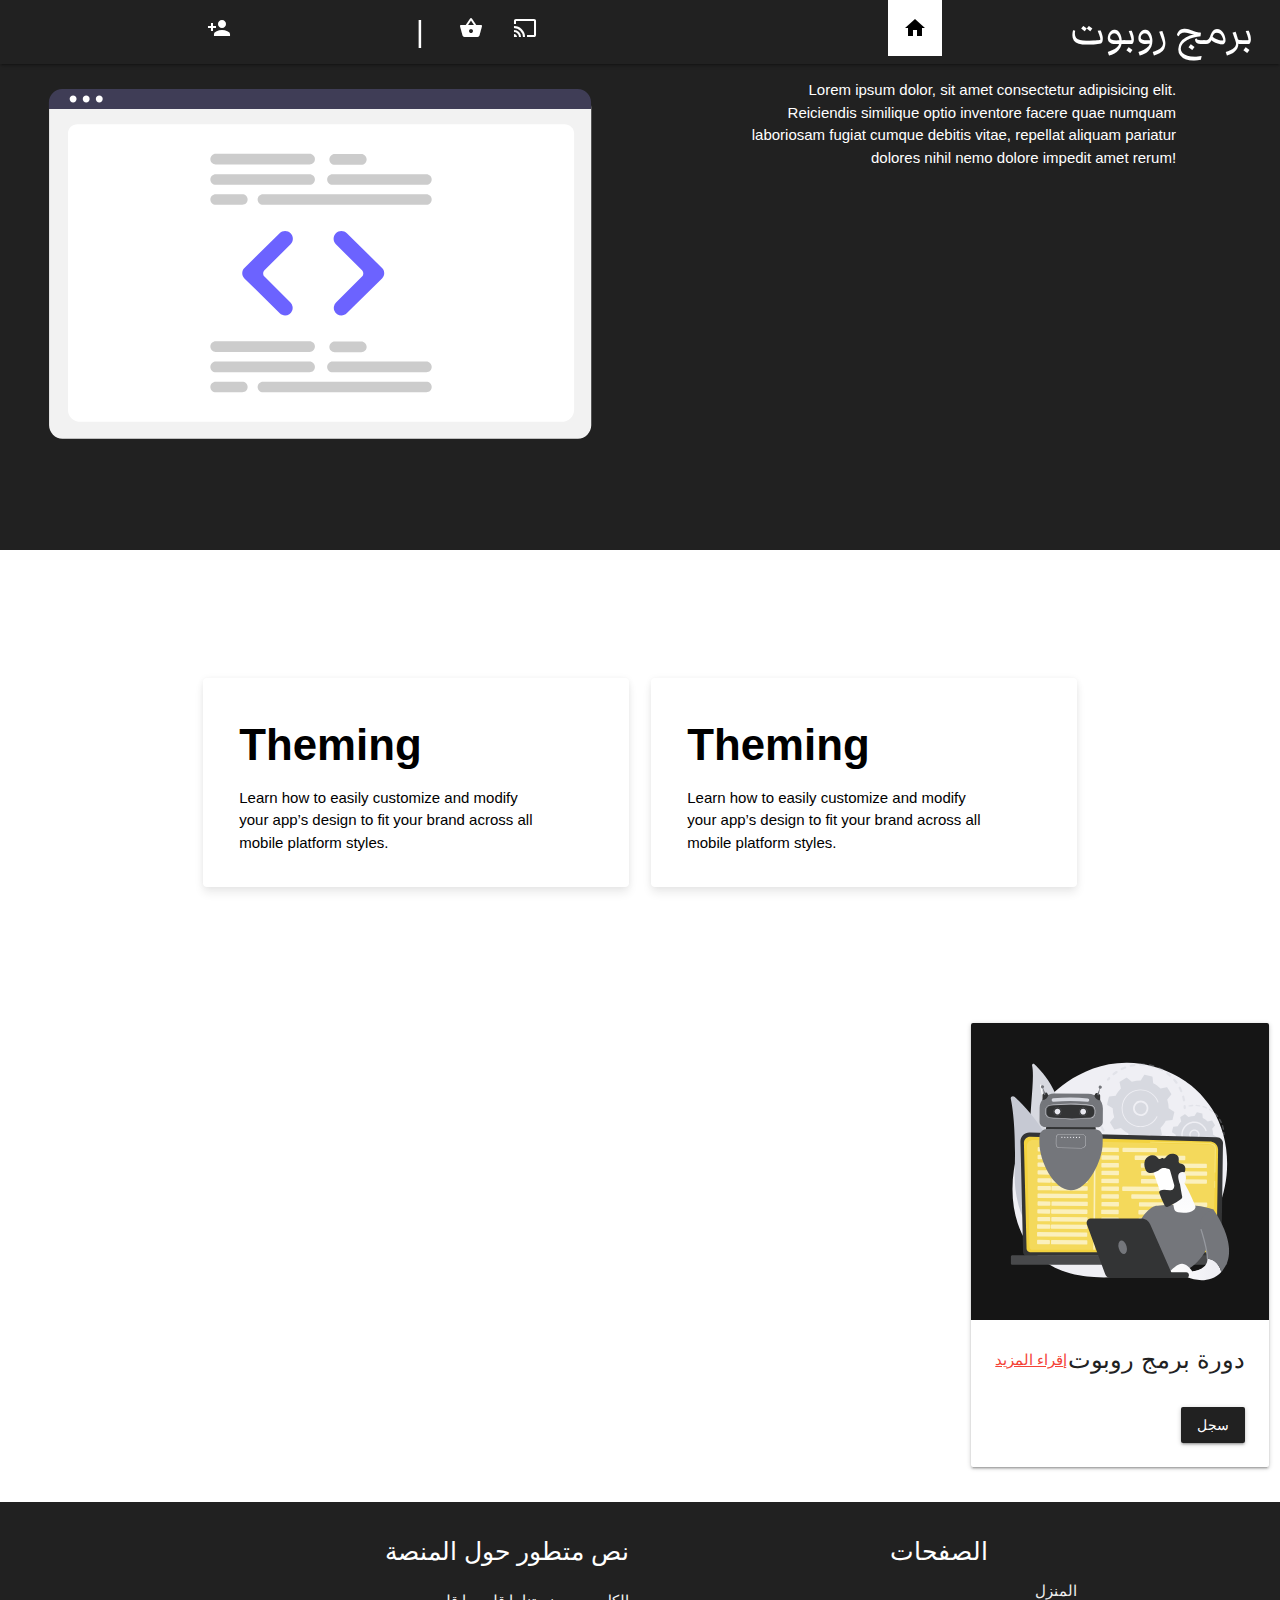
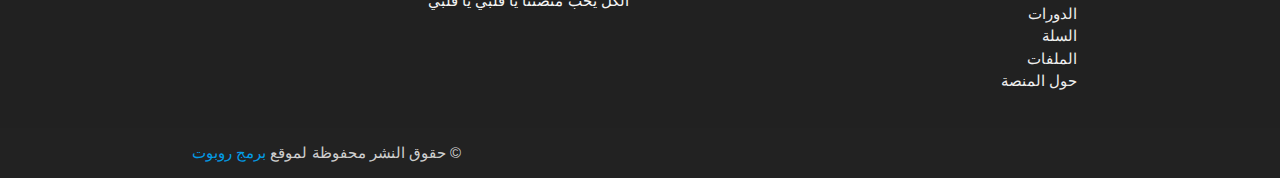
<file: time/3/3.html>
<!DOCTYPE html>
<html lang="ar">
<head>
    <link href="https://fonts.googleapis.com/css?family=Nunito:200,300,400,600,700,900" rel="stylesheet">
    <meta charset="UTF-8">
    <meta http-equiv="X-UA-Compatible" content="IE=edge">
    <meta name="viewport" content="width=device-width, initial-scale=1.0">
    <link href="https://fonts.googleapis.com/icon?family=Material+Icons" rel="stylesheet">
    <link rel="stylesheet" href="https://cdnjs.cloudflare.com/ajax/libs/materialize/1.0.0/css/materialize.min.css">
    <link rel="stylesheet" href="css/style.css">
    <title>برمج روبوت - المنزل</title>
</head>
<body>
    <!-- رئس الموقع -->
    <header class="saad">
        <!-- Large Nav -->
        <div class="navbar-fixed">
            <nav class="nav-wrapper grey darken-4">
              <div class="container">
                <a href="#" style="margin-right: 20px; font-size: 330%; font-family: 'Markazi Text', serif;" class="brand-logo right">برمج روبوت</a>
                <a href="#" class="sidenav-trigger" data-target="mobile-links">
                  <i class="material-icons">menu</i>
                </a>
                <ul class="left hide-on-med-and-down">
                    <li class="logged-out">
                        <a href="#" class="modal-trigger" data-target="modal-signup"><i class="material-icons">person_add</i></a>
                    </li>
                    <li class="logged-out">
                        <a href="#" class="modal-trigger" data-target="modal-login"><i class="material-icons">login</i></a>
                    </li>
                    <li style=" font-size: 200%; margin: 0 20px" >|</li>

                    <li><a href="#"><i class="material-icons">shopping_basket</i></a></li>
                    <li><a href="#"><i class="material-icons">cast_for_education</i></a></li>
                    <li class="btn-med waves-effect waves-light white"> <a href="/"><i class="material-icons black-text">home</i></a></li>
                </ul>
              </div>
            </nav>
        </div>
        
        <ul class="sidenav" id="mobile-links">
            <li class="logged-out">
                <a href="#" class="right-align modal-trigger" data-target="modal-login"><i class="material-icons left">login</i>تسجيل الدخول</a>
            </li>
            <li class="logged-out">
                <a href="#" class="right-align modal-trigger" data-target="modal-signup"><i class="material-icons left">person_add</i>انشاء حساب</a>
            </li>
            <hr>
            <li class="active right-align"><a href="/"><i class="material-icons left">home</i>المنزل</a></li>
            <li class="right-align"><a href="/"><i class="material-icons left">cast_for_education</i>الدورات</a></li>
            <li class="right-align"><a href="/"><i class="material-icons left">shopping_basket</i>السلة</a></li>
        </ul>
          
        <!-- slide -->
        <div id="cont" class="row center">
            <div style="margin-top: 25px;" class="col s12 l6"><img class="main-img" src="img/main-dash-add.svg" alt=""></div>

            <div class="col s12 l6">
                <div class="container right-align">
                    <p>Lorem ipsum dolor, sit amet consectetur adipisicing elit. Reiciendis similique optio inventore facere quae numquam laboriosam fugiat cumque debitis vitae, repellat aliquam pariatur dolores nihil nemo dolore impedit amet rerum!</p>
                </div>
            </div>
        </div>
       
        <!-- SIGN UP MODAL -->
        <div id="modal-signup" class="modal">
            <div class="modal-content">
                <h4 class="right">إنشاء حساب</h4><br />
                <form id="signup-form">
                    <div class="input-field">
                        <input type="email" id="signup-email" required />
                        <label for="signup-email">عنوان البريد الالكتروني</label>
                    </div>
                    <div class="input-field">
                        <input type="password" id="signup-password" required />
                        <label for="signup-password">كلمة السر</label>
                    </div>
                    <div class="input-field">
                        <input type="password" id="signup-password" required />
                        <label for="signup-password">اعد إدخال كلمة السر</label>
                    </div>
                    <button class="btn yellow darken-2 z-depth-0">انشاء</button>
                </form>
            </div>
        </div>
        <!-- LOGIN MODAL -->
        <div id="modal-login" class="modal">
            <div class="modal-content">
                <h4 class="right">تسجيل الدخول</h4><br />
                <form id="login-form">
                <div class="input-field">
                    <input type="email" id="login-email" required />
                    <label for="login-email">عنوان البريد الالكتروني</label>
                </div>
                <div class="input-field">
                    <input type="password" id="login-password" required />
                    <label for="login-password">كلمة السر</label>
                </div>
                <button class="btn yellow darken-2 z-depth-0">اتمام</button>
                </form>
            </div>
        </div>  
    </header>

    <!-- الفوائد -->
    <article style="margin-top: 10%;"> 
        <div class="container">
            <div class="row">
                <div class="col l6 m6 s12">
                    <div class="cad card-2">
                        <a href="">
                            <h3 style="color: black;">Theming</h3>
                            <p style="color: black;">Learn how to easily customize and modify your app’s design to fit your
                            brand across all mobile platform styles.</p>
                        </a>
                    </div>
                </div>
                <div class="col l6 m6 s12">
                    <div class="cad card-3">
                        <a href="">
                            <h3  style="color: black;">Theming</h3>
                            <p  style="color: black;">Learn how to easily customize and modify your app’s design to fit your
                            brand across all mobile platform styles.</p>
                        </a>
                    </div>
                </div>
            </div>
        </div>
    </article>
        
    <!-- الدورات -->
    <article style="margin-top: 10%;">
        <div class="row">
            <div class="col s6 m4 l3 right">
                <div class="card">
                    <div class="card-image waves-effect waves-block waves-light">
                        <img class="activator" src="img/robotic.svg">
                    </div>
                    <div class="card-content">
                        <span class="card-title activator grey-text text-darken-4 right-align">دورة برمج روبوت<span style="font-size: 15px; text-decoration: underline;" class="left red-text">إقراء المزيد</span></span>
                        <br>
                        <p class="right-align"><a class="waves-effect waves-light btn grey darken-4" href="#">سجل</a></p>
                    </div>
                    <div class="card-reveal">
                        <span class="card-title grey-text text-darken-4">Card Title<i class="material-icons right">close</i></span>
                        <p>Here is some more information about this product that is only revealed once clicked on.</p>
                    </div>
                </div>
            </div>
        </div>
    </article>

    <!-- نهاية الموقع -->
    <footer class="page-footer grey darken-4">
        <div class="container">
          <div class="row">
            <div class="col l6 s12">
              <h5 class="white-text right">نص متطور حول المنصة</h5>
              <br>
              <p class="right grey-text text-lighten-4">الكل يحب منصتنا يا قلبي يا قلبي</p>
            </div>
            <div class="col l4 offset-l2 s12">
                <h5 class="center white-text">الصفحات</h5>
                <ul class="center">
                    <div class="right-align">
                        <li><a class="grey-text text-lighten-3" href="#!">المنزل</a></li>
                        <li><a class="grey-text text-lighten-3" href="#!">الدورات</a></li>
                        <li><a class="grey-text text-lighten-3" href="#!">السلة</a></li>
                        <li><a class="grey-text text-lighten-3" href="#!">الملفات</a></li>
                        <li><a class="grey-text text-lighten-3" href="#!">حول المنصة</a></li>
                    </div>
                </ul>
            </div>
          </div>
        </div>
        <div class="footer-copyright">
          <div class="container">
          حقوق النشر محفوظة لموقع <a href=""> برمج روبوت</a> © 
          <!-- <a class="grey-text text-lighten-4 right" href="#!">More Links</a> -->
          </div>
        </div>
    </footer>

    <script src="https://code.jquery.com/jquery-3.6.0.min.js"></script>
    <script src="https://cdnjs.cloudflare.com/ajax/libs/materialize/1.0.0/js/materialize.min.js"></script>
    <!-- <script src="js/brmj.js"></script> -->
    <script>
        //   var instance = M.Tabs.init(el, options);

        $(document).ready(function(){
      $('.sidenav').sidenav();
    //   $('.tabs').tabs();
    });
        $(document).ready(function() {
            var categories = $('nav .categories-container');
            if (categories.length) {
            categories.pushpin({ top: categories.offset().top });
            }
        });
        // setup materialize components
        document.addEventListener('DOMContentLoaded', function() {

        var modals = document.querySelectorAll('.modal');
        M.Modal.init(modals);

        var items = document.querySelectorAll('.collapsible');
        M.Collapsible.init(items);

        });

        
    </script>

</body>
</html>
</file>
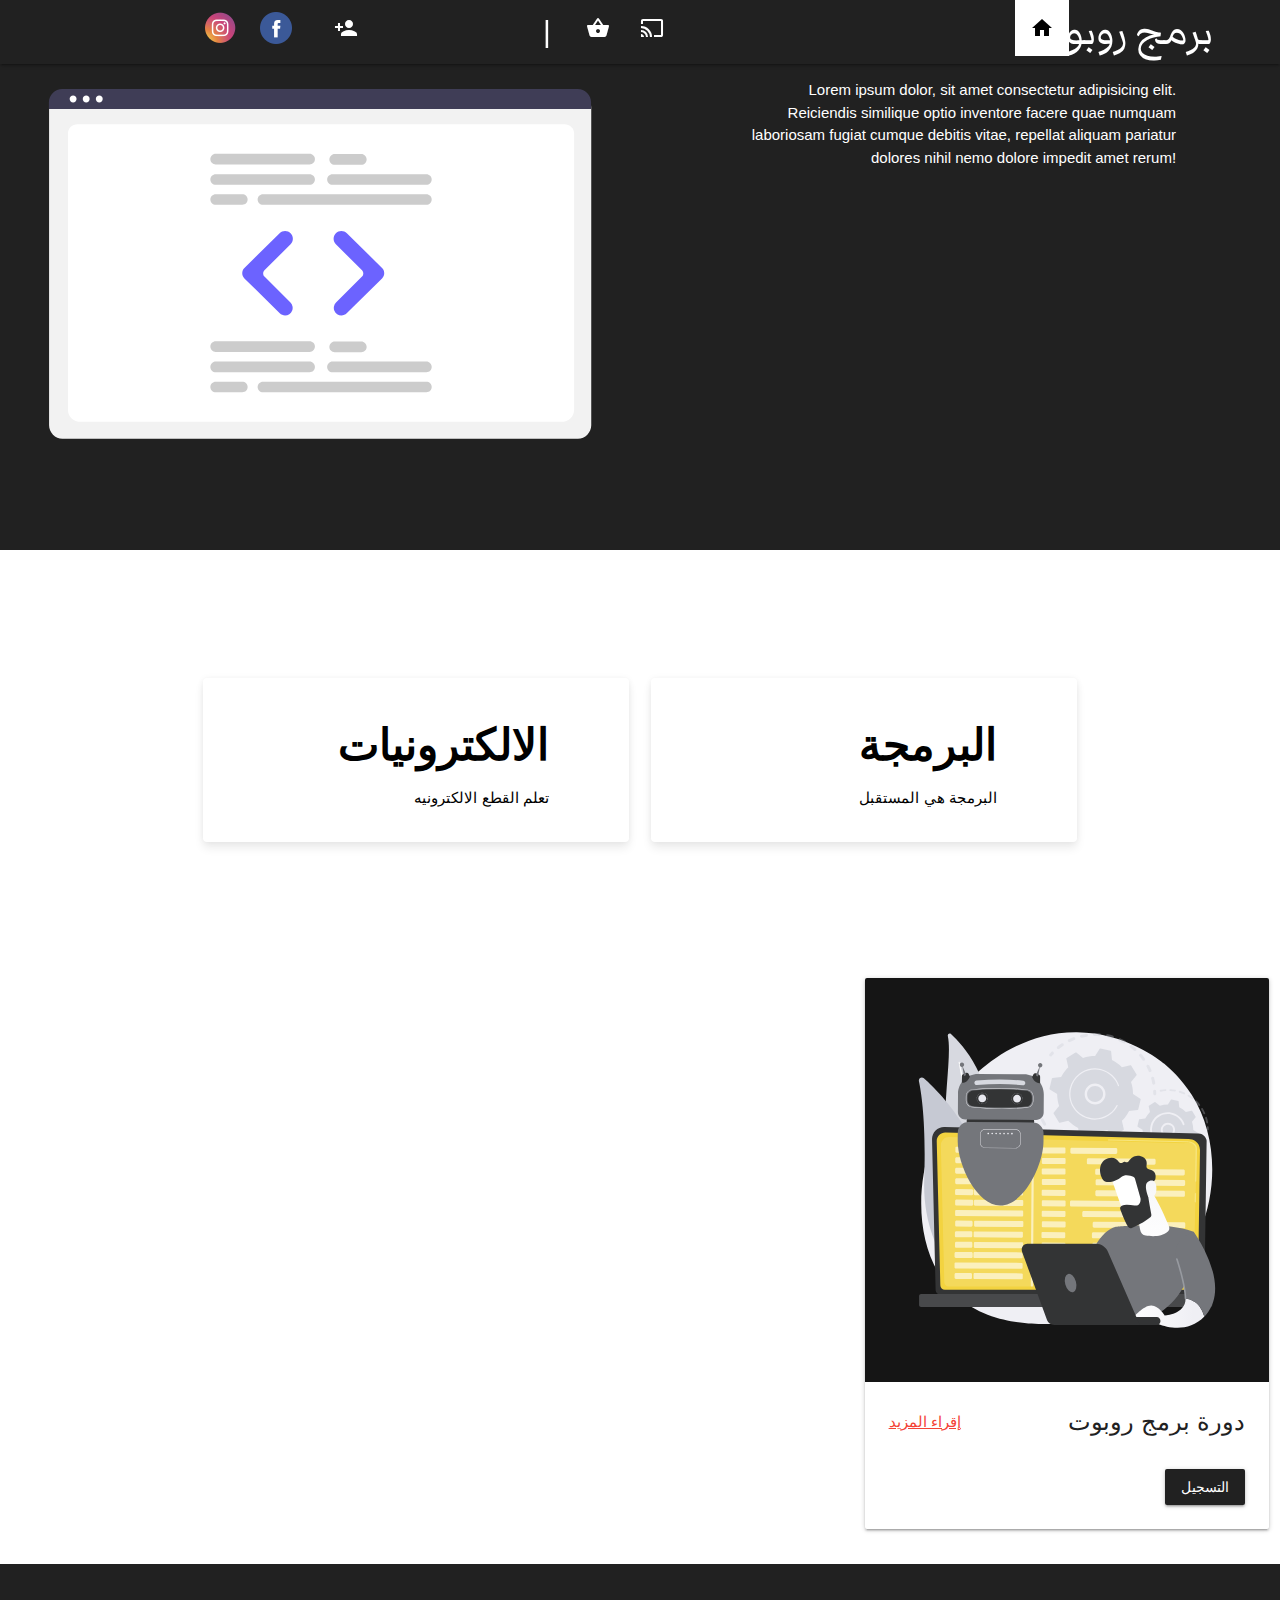
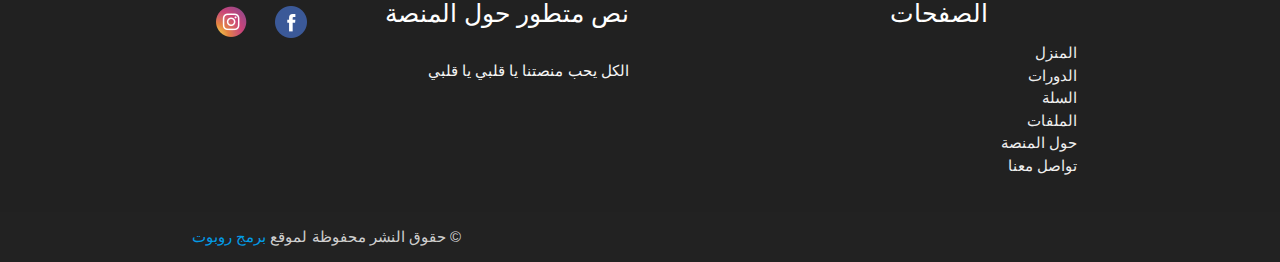
<file: time/4/4.html>
<!DOCTYPE html>
<html lang="ar">
<head>
    <link href="https://fonts.googleapis.com/css?family=Nunito:200,300,400,600,700,900" rel="stylesheet">
    <meta charset="UTF-8">
    <meta http-equiv="X-UA-Compatible" content="IE=edge">
    <meta name="viewport" content="width=device-width, initial-scale=1.0">
    <link href="https://fonts.googleapis.com/icon?family=Material+Icons" rel="stylesheet">
    <link rel="stylesheet" href="https://cdnjs.cloudflare.com/ajax/libs/materialize/1.0.0/css/materialize.min.css">
    <link rel="stylesheet" href="css/style.css">
    <title>برمج روبوت - المنزل</title>
</head>
<body>
    <!-- رئس الموقع -->
    <header class="saad">
        <!-- Large Nav -->
        <div class="navbar-fixed">
            <nav class="nav-wrapper grey darken-4">
              <div class="container">
                <a href="#" id="logo" class="brand-logo right">برمج روبوت</a>
                <a href="#" class="sidenav-trigger" data-target="mobile-links">
                  <i class="material-icons">menu</i>
                </a>
                <ul class="left hide-on-med-and-down">
                    <li class="left-align"><a  style="padding: 7px 12px 0 12px;" href=""><img src="img/instagram.png" alt=""></a></li>
                    <li><a  style="padding: 7px 12px 0  12px; margin-right: 15px;" href=""><img src="img/facebook.png" alt=""></a></li>

                    <li class="logged-out">
                        <a href="#" class="modal-trigger" data-target="modal-signup"><i class="material-icons">person_add</i></a>
                    </li>
                    <li class="logged-out">
                        <a href="#" class="modal-trigger" data-target="modal-login"><i class="material-icons">login</i></a>
                    </li>
                    <li style=" font-size: 200%; margin: 0 20px" >|</li>

                    <li><a href="#"><i class="material-icons">shopping_basket</i></a></li>
                    <li><a href="#"><i class="material-icons">cast_for_education</i></a></li>
                    <li class="btn-med waves-effect waves-light white"> <a href="/"><i class="material-icons black-text">home</i></a></li>
                </ul>
              </div>
            </nav>
        </div>
        
        <ul class="sidenav" id="mobile-links">
            <li class="logged-out">
                <a href="#" class="right-align modal-trigger" data-target="modal-login"><i class="material-icons left">login</i>تسجيل الدخول</a>
            </li>
            <li class="logged-out">
                <a href="#" class="right-align modal-trigger" data-target="modal-signup"><i class="material-icons left">person_add</i>انشاء حساب</a>
            </li>
            <hr>
            <li class="active right-align"><a href="/"><i class="material-icons left">home</i>المنزل</a></li>
            <li class="right-align"><a href="/"><i class="material-icons left">cast_for_education</i>الدورات</a></li>
            <li class="right-align"><a href="/"><i class="material-icons left">shopping_basket</i>السلة</a></li>
        </ul>
          
        <!-- slide -->
        <div id="cont" class="row center">
            <div style="margin-top: 25px;" class="col s12 l6"><img class="main-img" src="img/main-dash-add.svg" alt=""></div>

            <div class="col s12 l6">
                <div class="container right-align">
                    <p>Lorem ipsum dolor, sit amet consectetur adipisicing elit. Reiciendis similique optio inventore facere quae numquam laboriosam fugiat cumque debitis vitae, repellat aliquam pariatur dolores nihil nemo dolore impedit amet rerum!</p>
                </div>
            </div>
        </div>
       
        <!-- SIGN UP MODAL -->
        <div id="modal-signup" class="modal">
            <div class="modal-content">
                <h4 class="right">إنشاء حساب</h4><br />
                <form id="signup-form">
                    <div class="input-field">
                        <input type="email" id="signup-email" required />
                        <label for="signup-email">عنوان البريد الالكتروني</label>
                    </div>
                    <div class="input-field">
                        <input type="password" id="signup-password" required />
                        <label for="signup-password">كلمة السر</label>
                    </div>
                    <div class="input-field">
                        <input type="password" id="signup-password" required />
                        <label for="signup-password">اعد إدخال كلمة السر</label>
                    </div>
                    <button class="btn yellow darken-2 z-depth-0">انشاء</button>
                </form>
            </div>
        </div>
        <!-- LOGIN MODAL -->
        <div id="modal-login" class="modal">
            <div class="modal-content">
                <h4 class="right">تسجيل الدخول</h4><br />
                <form id="login-form">
                <div class="input-field">
                    <input type="email" id="login-email" required />
                    <label for="login-email">عنوان البريد الالكتروني</label>
                </div>
                <div class="input-field">
                    <input type="password" id="login-password" required />
                    <label for="login-password">كلمة السر</label>
                </div>
                <button class="btn yellow darken-2 z-depth-0">اتمام</button>
                </form>
            </div>
        </div>  
    </header>

    <!-- الفوائد -->
    <article style="margin-top: 10%;"> 
        <div class="container">
            <div class="row">
                <div class="col l6 m6 s12">
                    <div class="cad card-2">
                        <a href="">
                            <h3 style="color: black;">الالكترونيات</h3>
                            <p style="text-align: right; color: black;">تعلم القطع الالكترونيه</p>
                        </a>
                    </div>
                </div>
                <div class="col l6 m6 s12">
                    <div class="cad card-3">
                        <a href="">
                            <h3  style="color: black;">البرمجة</h3>
                            <p style="text-align: right; color: black;">البرمجة هي المستقبل</p>
                        </a>
                    </div>
                </div>
            </div>
        </div>
    </article>
        
    <!-- الدورات -->
    <article style="margin-top: 10%;">
        <div class="row">
            <div class="col s11 m4 l4 right">
                <div class="card">
                    <div class="card-image waves-effect waves-block waves-light">
                        <img class="activator" src="img/robotic.svg">
                    </div>
                    <div class="card-content">
                        <span class="card-title activator grey-text text-darken-4 right-align">دورة برمج روبوت<span style="font-size: 15px; text-decoration: underline;" class="left red-text">إقراء المزيد</span></span>
                        <br>
                        <p class="right-align"><a class="waves-effect waves-light btn grey darken-4" href="#">التسجيل</a></p>
                    </div>
                    <div class="card-reveal">
                        <span class="card-title grey-text text-darken-4 right">ههه <i class="material-icons left">close</i></span>
                        <p style="color: black;">Here is some more information about this product that is only revealed once clicked on.</p>
                    </div>
                </div>
            </div>
        </div>
    </article>

    <!-- نهاية الموقع -->
    <footer class="page-footer grey darken-4">
        <div class="container">
          <div class="row">
            <div class="col l6 s12">
                <h5 class="white-text right">نص متطور حول المنصة</h5>
                <br>
                <a  style="padding: 7px 12px 0 12px;" href=""><img src="img/instagram.png" alt=""></a>
                <a  style="padding: 7px 12px 0  12px;" href=""><img src="img/facebook.png" alt=""></a>
                <p class="right grey-text text-lighten-4">الكل يحب منصتنا يا قلبي يا قلبي</p>
            </div>
            <div class="col l4 offset-l2 s12">
                <h5 class="center white-text">الصفحات</h5>
                <ul class="center">
                    <div class="right-align">
                        <li><a class="grey-text text-lighten-3" href="#!">المنزل</a></li>
                        <li><a class="grey-text text-lighten-3" href="#!">الدورات</a></li>
                        <li><a class="grey-text text-lighten-3" href="#!">السلة</a></li>
                        <li><a class="grey-text text-lighten-3" href="#!">الملفات</a></li>
                        <li><a class="grey-text text-lighten-3" href="#!">حول المنصة</a></li>
                        <li><a class="grey-text text-lighten-3" href="#!">تواصل معنا</a></li>
                    </div>
                </ul>
            </div>
          </div>
        </div>
        <div class="footer-copyright">
          <div class="container">
          حقوق النشر محفوظة لموقع <a href=""> برمج روبوت</a> © 
          <!-- <a class="grey-text text-lighten-4 right" href="#!">More Links</a> -->
          </div>
        </div>
    </footer>

    <script src="https://code.jquery.com/jquery-3.6.0.min.js"></script>
    <script src="https://cdnjs.cloudflare.com/ajax/libs/materialize/1.0.0/js/materialize.min.js"></script>
    <!-- <script src="js/brmj.js"></script> -->
    <script>
        //   var instance = M.Tabs.init(el, options);

        $(document).ready(function(){
      $('.sidenav').sidenav();
    //   $('.tabs').tabs();
    });
        $(document).ready(function() {
            var categories = $('nav .categories-container');
            if (categories.length) {
            categories.pushpin({ top: categories.offset().top });
            }
        });
        // setup materialize components
        document.addEventListener('DOMContentLoaded', function() {

        var modals = document.querySelectorAll('.modal');
        M.Modal.init(modals);

        var items = document.querySelectorAll('.collapsible');
        M.Collapsible.init(items);

        });

        
    </script>

</body>
</html>
</file>
<file: time/3/css/style.css>
@import url('https://fonts.googleapis.com/css2?family=Markazi+Text:wght@500&display=swap');

header.saad{
    /* background: #1a237e; */
    background: #212121;
    background-size: cover;
    background-position: center;
    min-height: 550px;
}
@media screen and (max-width: 640px){
    header.saad{
        min-height: 500px;
    }
    .main-img{
        margin-top: 15px;
        margin-bottom: 25px;
        max-height: 300px;
    }
}
@media screen and (max-width: 520px){
    .main-img{
        margin-top: 15px;
        margin-bottom: 25px;
        max-height: 250px;
    }
}
@media screen and (max-width: 420px){
    .main-img{
        margin-top: 15px;
        margin-bottom: 25px;
        max-height: 200px;
    }
}
@media screen and (max-width: 370px){
    .main-img{
        margin-top: 15px;
        margin-bottom: 25px;
        max-height: 180px;
    }
}
p{
    color: white;
}
  .cad{
      border-radius: 4px;
      background: white;
      box-shadow: 0 6px 10px rgba(0,0,0,.08), 0 0 6px rgba(0,0,0,.05);
        transition: .3s transform cubic-bezier(.155,1.105,.295,1.12),.3s box-shadow,.3s -webkit-transform cubic-bezier(.155,1.105,.295,1.12);
    padding: 14px 80px 18px 36px;
    cursor: pointer;
  }
  
  .cad:hover{
       transform: scale(1.05);
    box-shadow: 0 10px 20px rgba(0,0,0,.12), 0 4px 8px rgba(0,0,0,.06);
  }
  
  .cad h3{
    font-weight: 600;
  }
  
  .cad img{
    position: absolute;
    top: 20px;
    right: 15px;
    max-height: 120px;
  }
  
  .card-1{
    background-image: url(https://ionicframework.com/img/getting-started/ionic-native-card.png);
        background-repeat: no-repeat;
      background-position: right;
      background-size: 80px;
  }
  
  .card-2{
     background-image: url(https://img.icons8.com/ios/452/arduino-uno-board.png);
        background-repeat: no-repeat;
      background-position: right;
      background-size: 80px;
  }
  
  .card-3{
     background-image: url(http://simpleicon.com/wp-content/uploads/Code-Optimization-2.png);
        background-repeat: no-repeat;
      background-position: right;
      background-size: 80px;
  }
  
  @media(max-width: 990px){
    .cad{
      margin: 20px;
    }
  }
</file>
<file: time/4/css/style.css>
@import url('https://fonts.googleapis.com/css2?family=Markazi+Text:wght@500&display=swap');

header.saad{
    /* background: #1a237e; */
    background: #212121;
    background-size: cover;
    background-position: center;
    min-height: 550px;
}
#logo{
  margin-right: 60px; 
  font-size: 330%; 
  font-family: 'Markazi Text', serif; 

}
@media screen and (max-width: 640px){
    header.saad{
        min-height: 500px;
    }
    .main-img{
        margin-top: 15px;
        margin-bottom: 25px;
        max-height: 300px;
    }
}
@media screen and (max-width: 520px){
    .main-img{
        margin-top: 15px;
        margin-bottom: 25px;
        max-height: 250px;
    }
    #logo{
      font-size: 270%;
    }
}
@media screen and (max-width: 420px){
    .main-img{
        margin-top: 15px;
        margin-bottom: 25px;
        max-height: 200px;
    }
}
@media screen and (max-width: 370px){
    .main-img{
        margin-top: 15px;
        margin-bottom: 25px;
        max-height: 180px;
    }
}
p{
    color: white;
}
.cad{
    border-radius: 4px;
    background: white;
    box-shadow: 0 6px 10px rgba(0,0,0,.08), 0 0 6px rgba(0,0,0,.05);
      transition: .3s transform cubic-bezier(.155,1.105,.295,1.12),.3s box-shadow,.3s -webkit-transform cubic-bezier(.155,1.105,.295,1.12);
  padding: 14px 80px 18px 36px;
  cursor: pointer;
}
.cad:hover{
  box-shadow: 0 10px 20px rgba(0,0,0,.12), 0 4px 8px rgba(0,0,0,.06);
}
.cad h3{
  font-weight: 600;
  text-align: right;
}
.cad img{
  position: absolute;
  top: 20px;
  right: 5px;
  max-height: 10px;
}
.card-1{
  background-image: url(https://ionicframework.com/img/getting-started/ionic-native-card.png);
      background-repeat: no-repeat;
    background-position: left;
    background-size: 80px;
}
.card-2{
    background-image: url(https://img.icons8.com/ios/452/arduino-uno-board.png);
      background-repeat: no-repeat;
    background-position: left;
    background-size: 80px;
}
.card-3{
    background-image: url(http://simpleicon.com/wp-content/uploads/Code-Optimization-2.png);
      background-repeat: no-repeat;
    background-position: left;
    background-size: 80px;
}
@media(max-width: 990px){
  .cad{
    margin: 20px;
  }
}
</file>
